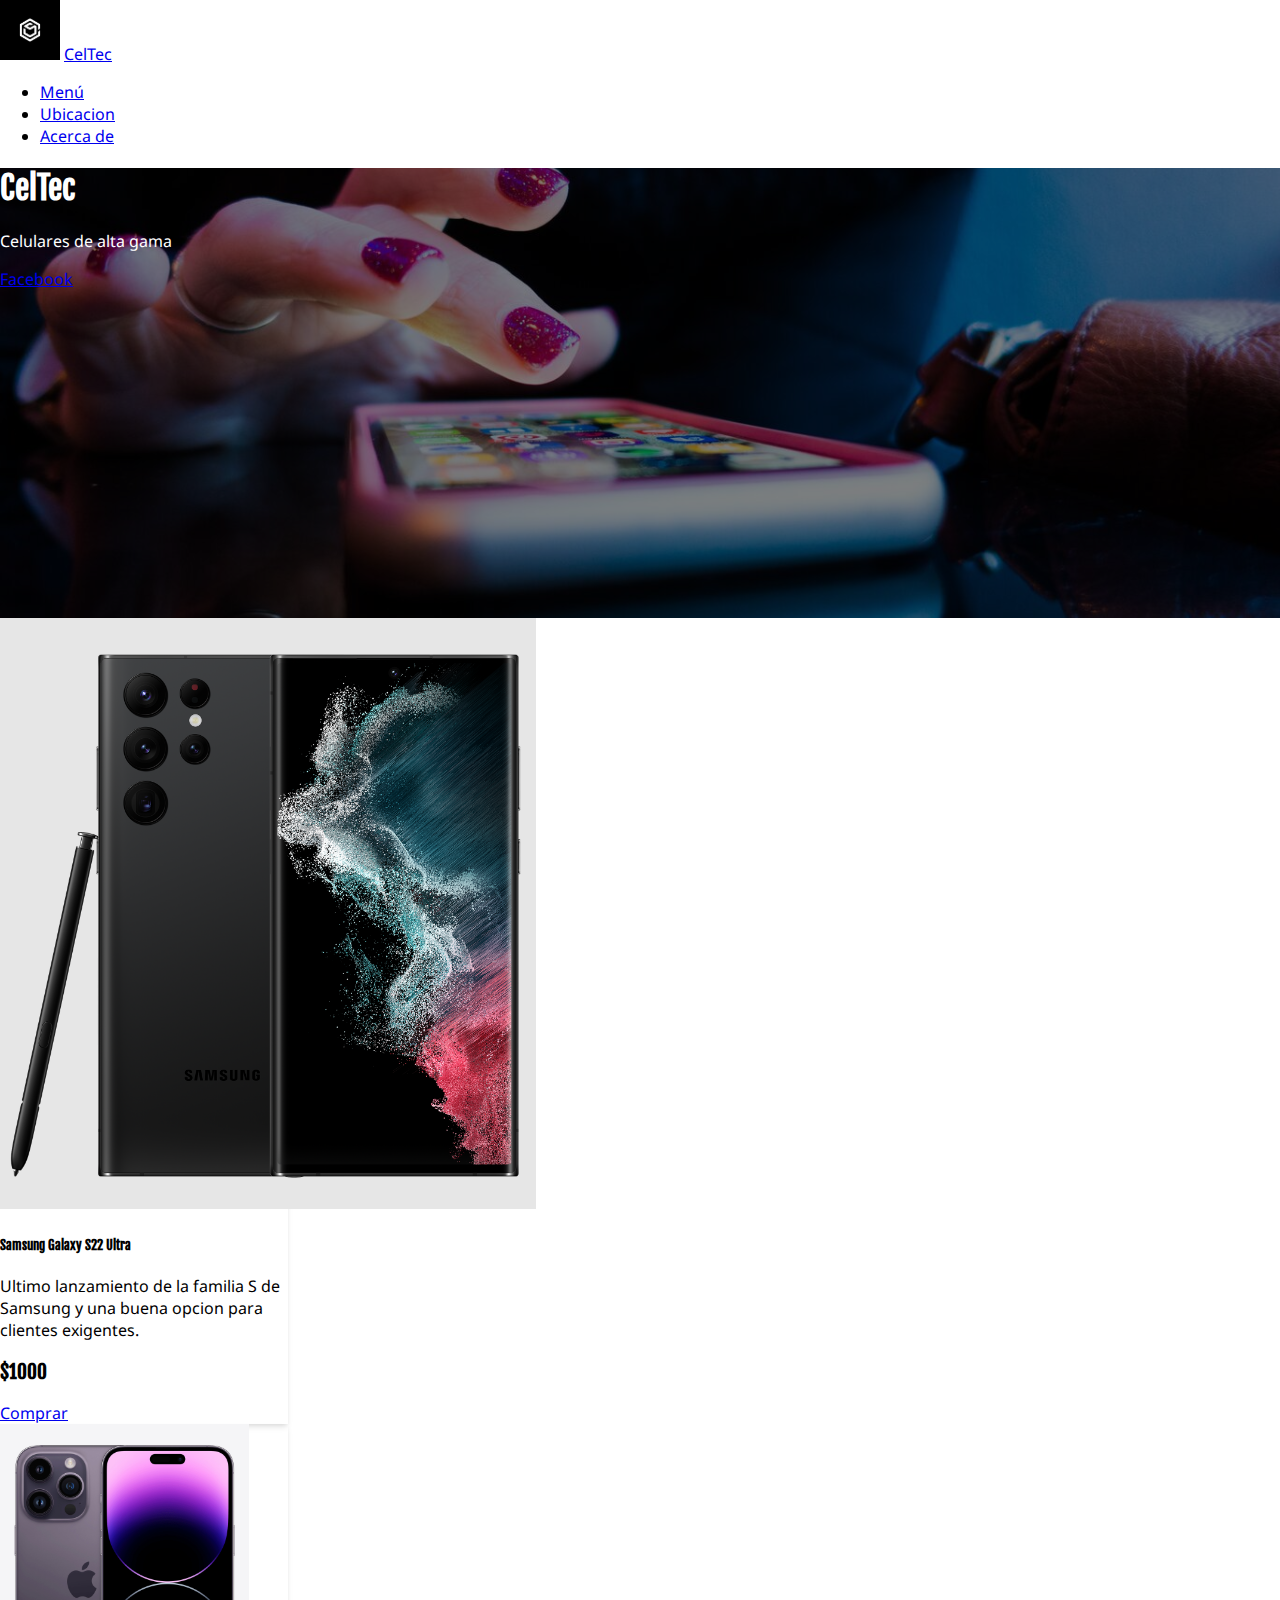
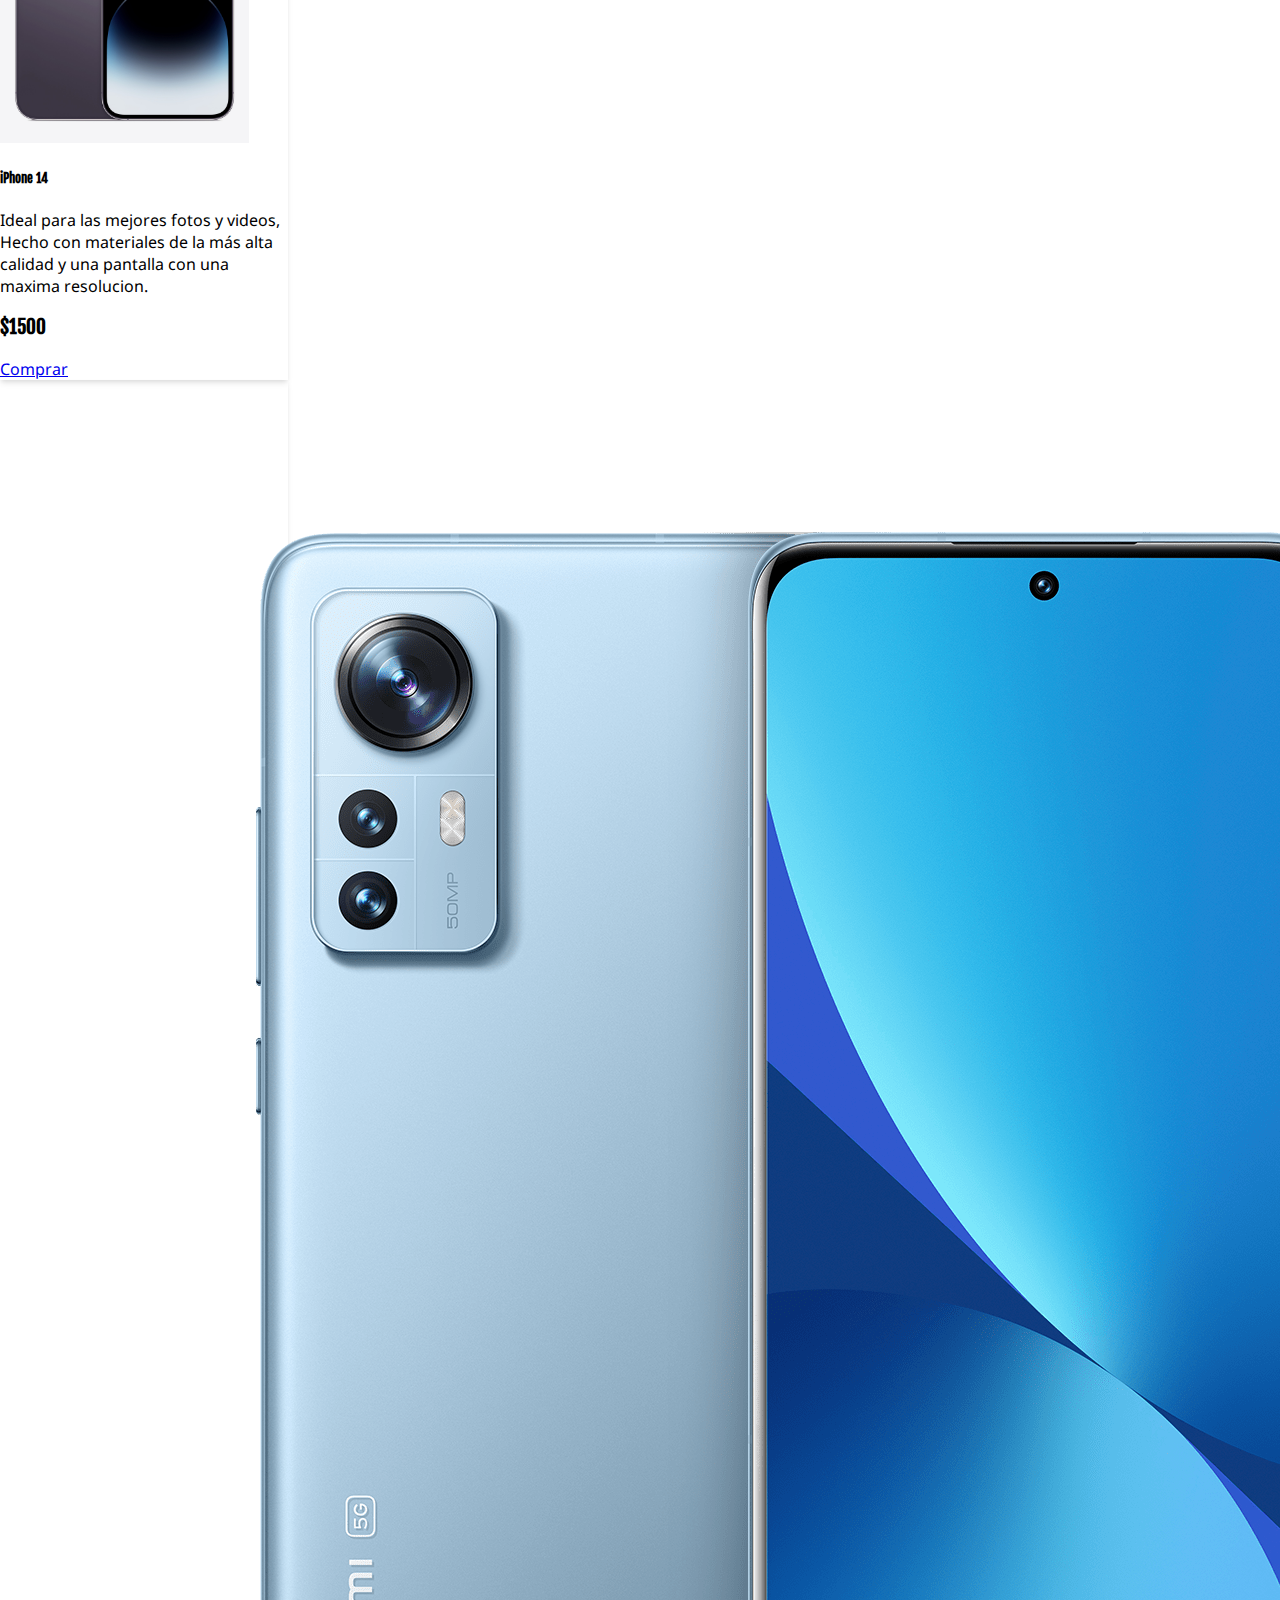
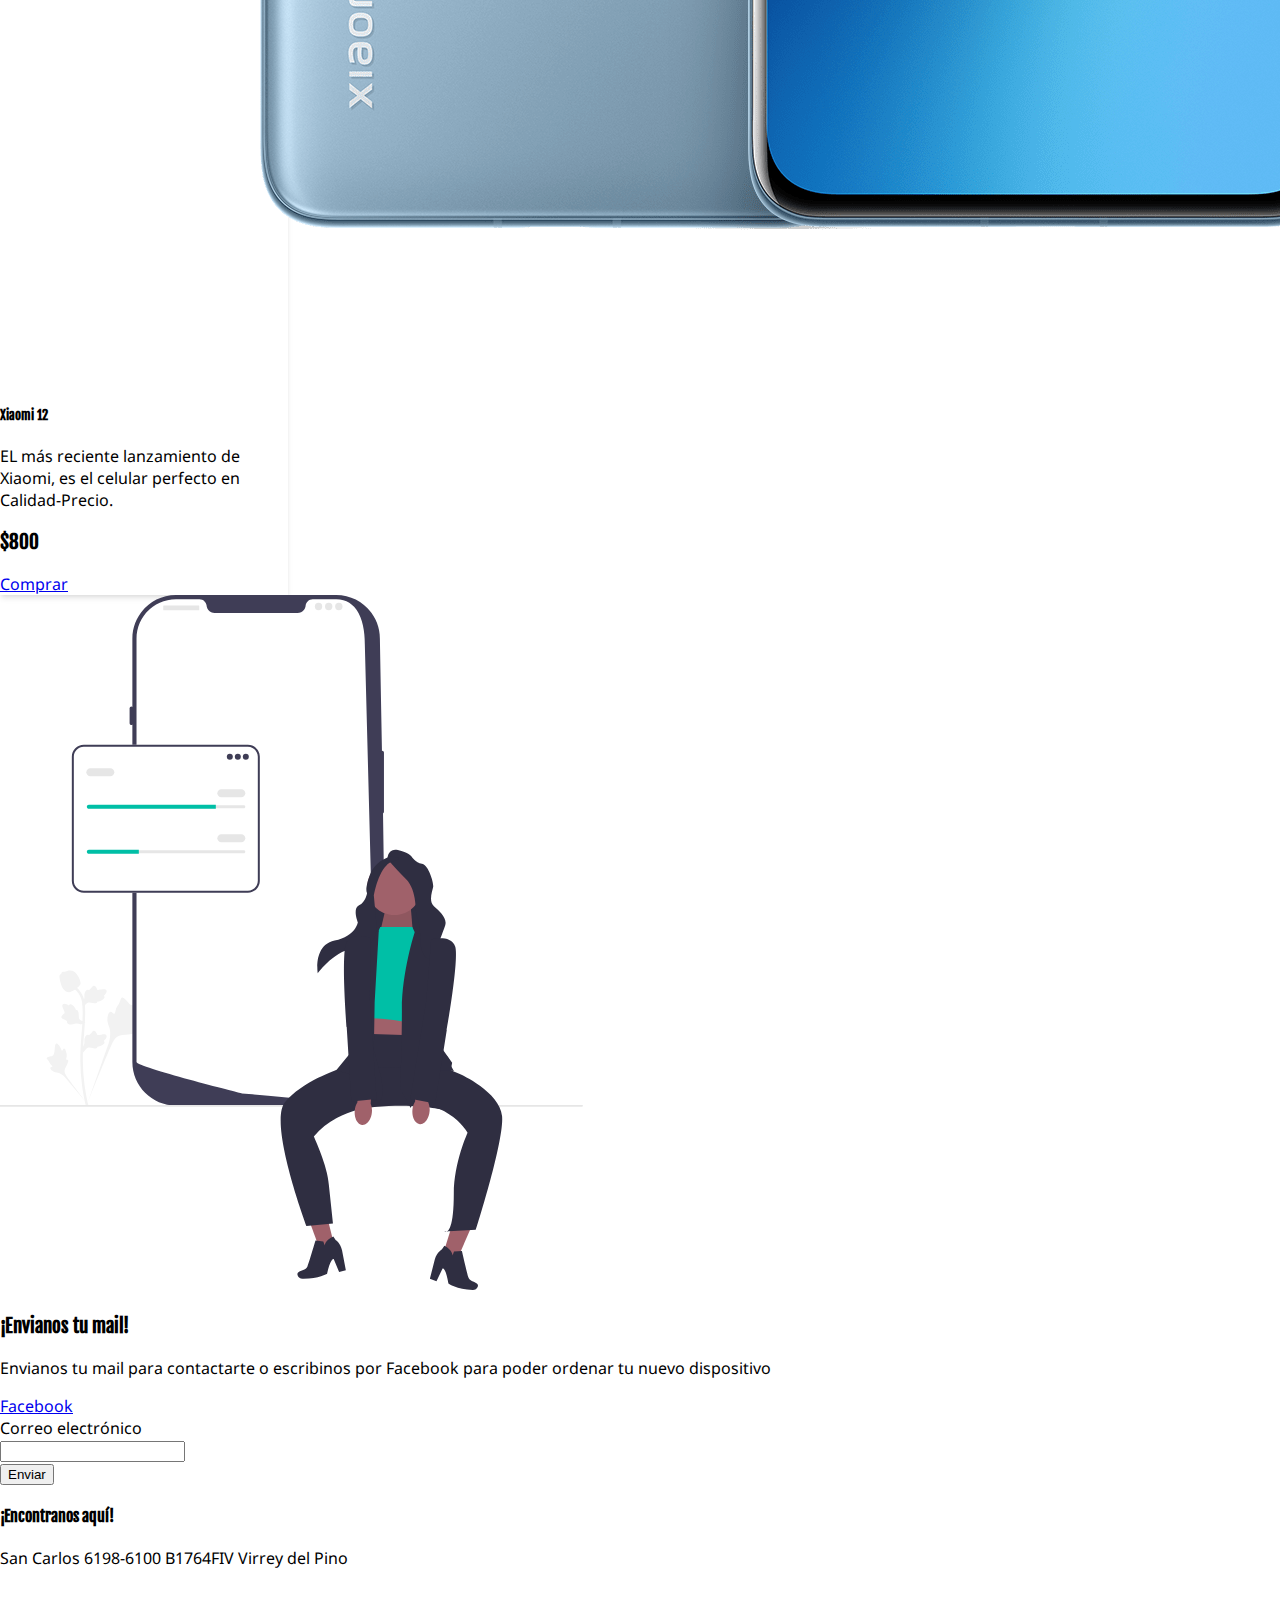
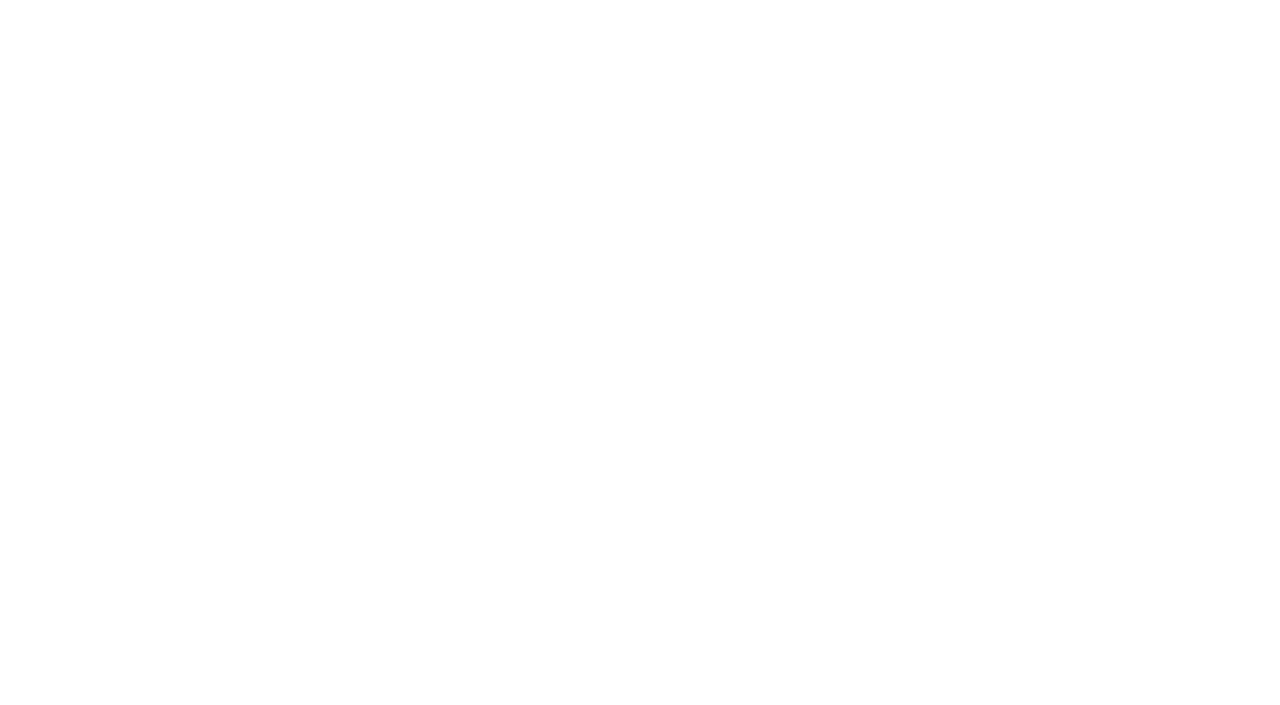
<file: index.html>
<!DOCTYPE html>
<html lang="en">
<head>
    <meta charset="UTF-8">
    <meta http-equiv="X-UA-Compatible" content="IE=edge">
    <meta name="viewport" content="width=device-width, initial-scale=1.0">
    <title>CelTec</title>
    <link href="https://cdn.jsdelivr.net/npm/bootstrap@5.2.1/dist/css/bootstrap.min.css" rel="stylesheet" integrity="sha384-iYQeCzEYFbKjA/T2uDLTpkwGzCiq6soy8tYaI1GyVh/UjpbCx/TYkiZhlZB6+fzT" crossorigin="anonymous">
    <link rel="stylesheet" href="style.css">
    <link href="https://fonts.googleapis.com/css2?family=Fjalla+One&family=Noto+Sans:wght@300&display=swap" rel="stylesheet">
</head>
    <body>
        <header>
        <nav class="navbar navbar-expand-lg bg-black navbar-dark">
            <img src="fotos/Logo CelTec.png" width="60">
            <a class="navbar-brand" href="#">CelTec</a>
            <ul class="nav">
                <li class="nav-item">
                    <a class="nav-link active" aria-current="page" href="#">Menú</a>
                </li>
                <li class="nav-item">
                    <a class="nav-link" href="#mapa">Ubicacion
                    </a>
                </li>
                <li class="nav-item">
                <a class="nav-link" href="acervade.html">Acerca de</a>
                </li>
            </ul>
        </nav>
        <div class="cover d-flex justify-content-center align-items-center flex-column">
            <h1>
                CelTec
            </h1>

            <p>
                Celulares de alta gama
            </p>
            <a href="https://www.facebook.com/profile.php?id=100087559790359" class="btn btn-primary">Facebook</a>
        </div>
    </header>

    <section>
        <div class="container mt-5 mb-5">
            <div class="row justify-content-center">
            <div class="card" style="width: 18rem;">
                <img src="fotos/S22 Ultra.png" class="card-img-top" alt="Samsung Galaxy S22 Ultra">
                <div class="card-body">
                  <h5 class="card-title">Samsung Galaxy S22 Ultra</h5>
                  <p class="card-text">Ultimo lanzamiento de la familia S de Samsung y una buena opcion para clientes exigentes.</p>
                  <h3>$1000</h3>
                  <a href="S22Ultra.html" class="btn btn-primary">Comprar</a>
                </div>
              </div>
            </div>
        <div class="container mt-5 mb-5">
            <div class="row justify-content-center">
            <div class="card" style="width: 18rem;">
                <img src="fotos/iphone 14.png" class="card-img-top" alt="iphone 14">
                <div class="card-body">
                  <h5 class="card-title">iPhone 14</h5>
                  <p class="card-text">Ideal para las mejores fotos y videos, Hecho con materiales de la más alta calidad y una pantalla con una maxima resolucion. </p>
                  <h3>$1500</h3>
                  <a href="Iphone14.html" class="btn btn-primary">Comprar</a>
                </div>
            </div>
              </div>
        </div>
        <div class="container mt-5 mb-5">
            <div class="row justify-content-center">
            <div class="card" style="width: 18rem;">
                <img src="fotos/Xiaomi12_Blue.png" class="card-img-top" alt="xiaomi 12">
                <div class="card-body">
                  <h5 class="card-title">Xiaomi 12</h5>
                  <p class="card-text">EL más reciente lanzamiento de Xiaomi, es el celular perfecto en Calidad-Precio.</p>
                  <h3>$800</h3>
                  <a href="Xiaomi12.html" class="btn btn-primary">Comprar</a>
                </div>
              </div>
            </div>
        </div>
        </div>
    </section>
    <section>
        <div class="container mt-5 mb-5">
            <div class="row">
                <div class="col-12 col-sm-6 col-lg-5">
                    <img
                    src="/fotos/Celular.svg" />
                </div>
                <div class="col-12 col-sm-6">
                    <h3>¡Envianos tu mail!</h3>
                    <p>Envianos tu mail para contactarte o escribinos por Facebook para poder ordenar tu nuevo dispositivo</p>
                    <a href="https://www.facebook.com/profile.php?id=100087559790359"> Facebook </a>
                </div>
                
            </div>
            <form action="">
                <label for="email">Correo electrónico</label>
                <div class="d-flex">
                <div class="flex-fill mr-4">
                <input type="email" id="email" class="form-control" />
                 </div>
                 <button type="submit" class="btn btn-primary"> 
                    Enviar
                 </button>
                </div>
            </form>
        </div>
    </section>
    <section>
        <div class="container mt-5 mb-5 text-center" id="mapa">
            <h4>
                ¡Encontranos aquí!
            </h4>
            <p>
                San Carlos 6198-6100
B1764FIV Virrey del Pino
            </p>
            <div class="responsive-iframe">
            <iframe src="https://www.google.com/maps/embed?pb=!1m14!1m12!1m3!1d204.51403138855449!2d-58.69925391755172!3d-34.900815159043006!2m3!1f0!2f0!3f0!3m2!1i1024!2i768!4f13.1!5e0!3m2!1ses-419!2sar!4v1668410678834!5m2!1ses-419!2sar" width="600" height="450" style="border:0;" allowfullscreen="" loading="lazy" referrerpolicy="no-referrer-when-downgrade"></iframe> 
            </div>
        </div>
    </section>
    </body>
</html>
</file>
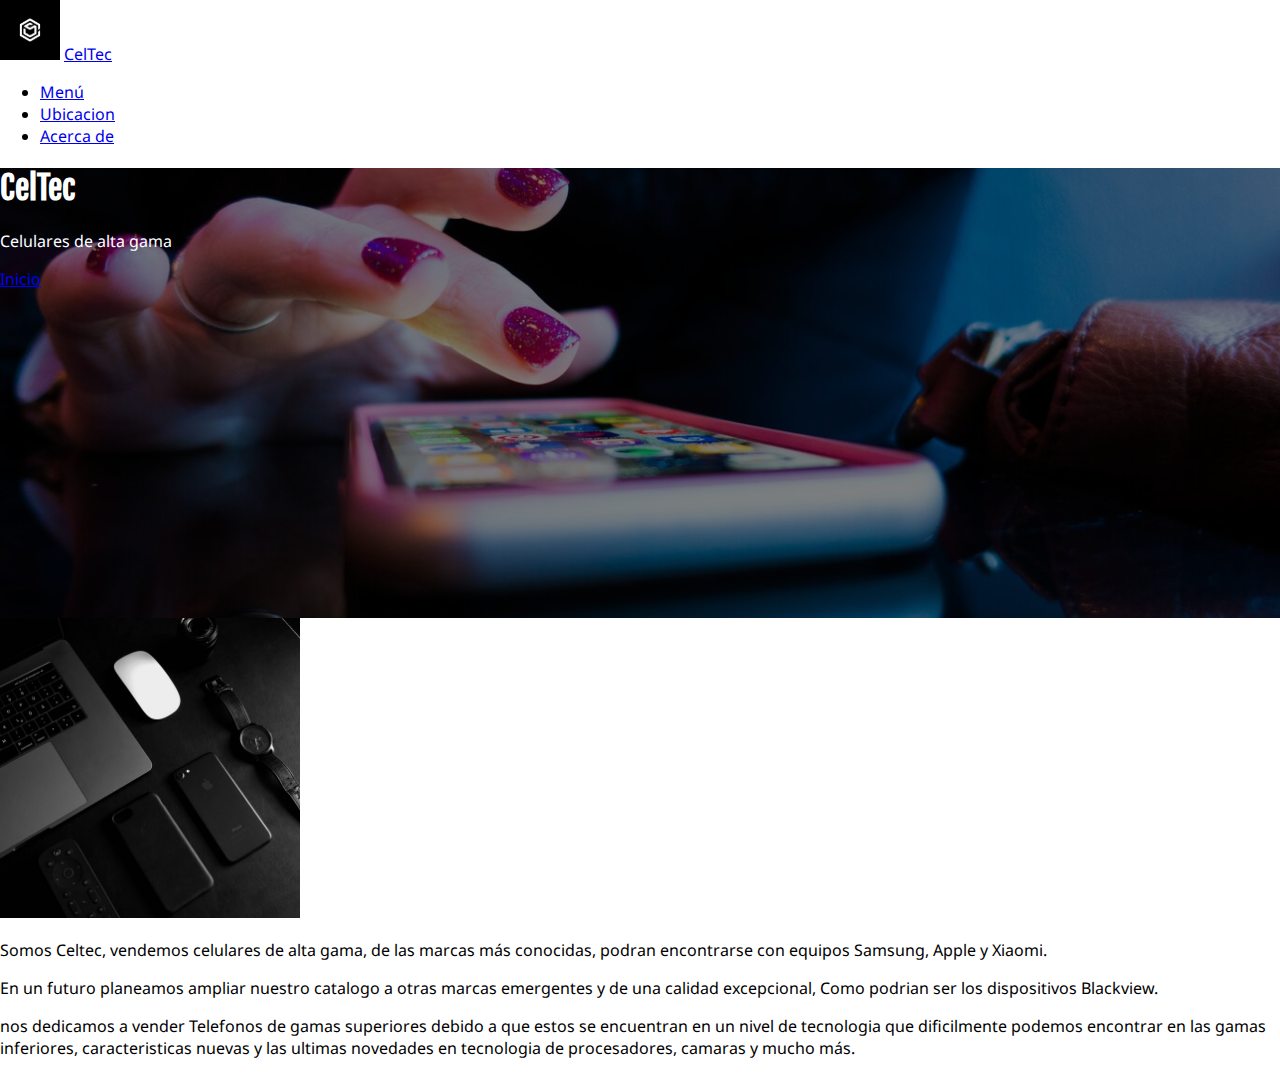
<file: acervade.html>
<!DOCTYPE html>
<html lang="en">
<head>
    <meta charset="UTF-8">
    <meta http-equiv="X-UA-Compatible" content="IE=edge">
    <meta name="viewport" content="width=device-width, initial-scale=1.0">
    <title>Celtec</title>
    <link href="https://cdn.jsdelivr.net/npm/bootstrap@5.2.1/dist/css/bootstrap.min.css" rel="stylesheet" integrity="sha384-iYQeCzEYFbKjA/T2uDLTpkwGzCiq6soy8tYaI1GyVh/UjpbCx/TYkiZhlZB6+fzT" crossorigin="anonymous">
    <link rel="stylesheet" href="style.css">
    <link href="https://fonts.googleapis.com/css2?family=Fjalla+One&family=Noto+Sans:wght@300&display=swap" rel="stylesheet">
</head>
<body>
    <header>
        <nav class="navbar navbar-expand-lg bg-black navbar-dark">
            <img src="fotos/Logo CelTec.png" width="60">
            <a class="navbar-brand" href="index.html">CelTec</a>
            <ul class="nav">
                <li class="nav-item">
                    <a class="nav-link active" aria-current="page" href="#">Menú</a>
                </li>
                <li class="nav-item">
                    <a class="nav-link" href="#mapa">Ubicacion
                    </a>
                </li>
                <li class="nav-item">
                <a class="nav-link" href="acervade.html">Acerca de</a>
                </li>
            </ul>
        </nav>
        <div class="cover d-flex justify-content-center align-items-center flex-column">
            <h1>
                CelTec
            </h1>

            <p>
                Celulares de alta gama
            </p>
            <a href="index.html" class="btn btn-primary">Inicio</a>
        </div>
    </header>
    <section>
        <div class="container mt-5 mb-5">
            <img src="fotos/rsz_1foto_iphone_7.jpg" alt=""
            height="300"
                class="float-end ml-4 mb-5"
            />
            <p>
                Somos Celtec, vendemos celulares de alta gama, de las marcas más conocidas, podran encontrarse con equipos Samsung,
                Apple y Xiaomi.
            </p>
              <p>
                En un futuro planeamos ampliar nuestro catalogo a otras marcas emergentes y de una calidad excepcional,
                 Como podrian ser los dispositivos Blackview.
              </p>
              <p>
                nos dedicamos a vender Telefonos de gamas superiores debido a que estos se encuentran en un nivel de tecnologia que
                dificilmente podemos encontrar en las gamas inferiores, caracteristicas nuevas y las ultimas novedades
                en tecnologia de procesadores, camaras y mucho más.
              </p>
        </div>
    </section>
    <section>
        <div class="container mt-5 mb-5">
            <div class="product-stripe">
                <div class="stripe-container">
                    <div class="image-container" style="background-image: (fotos/S22 Ultra)">

                    </div>
                </div>
            </div>
        </div>
    </section>
</body>
</html>
</file>
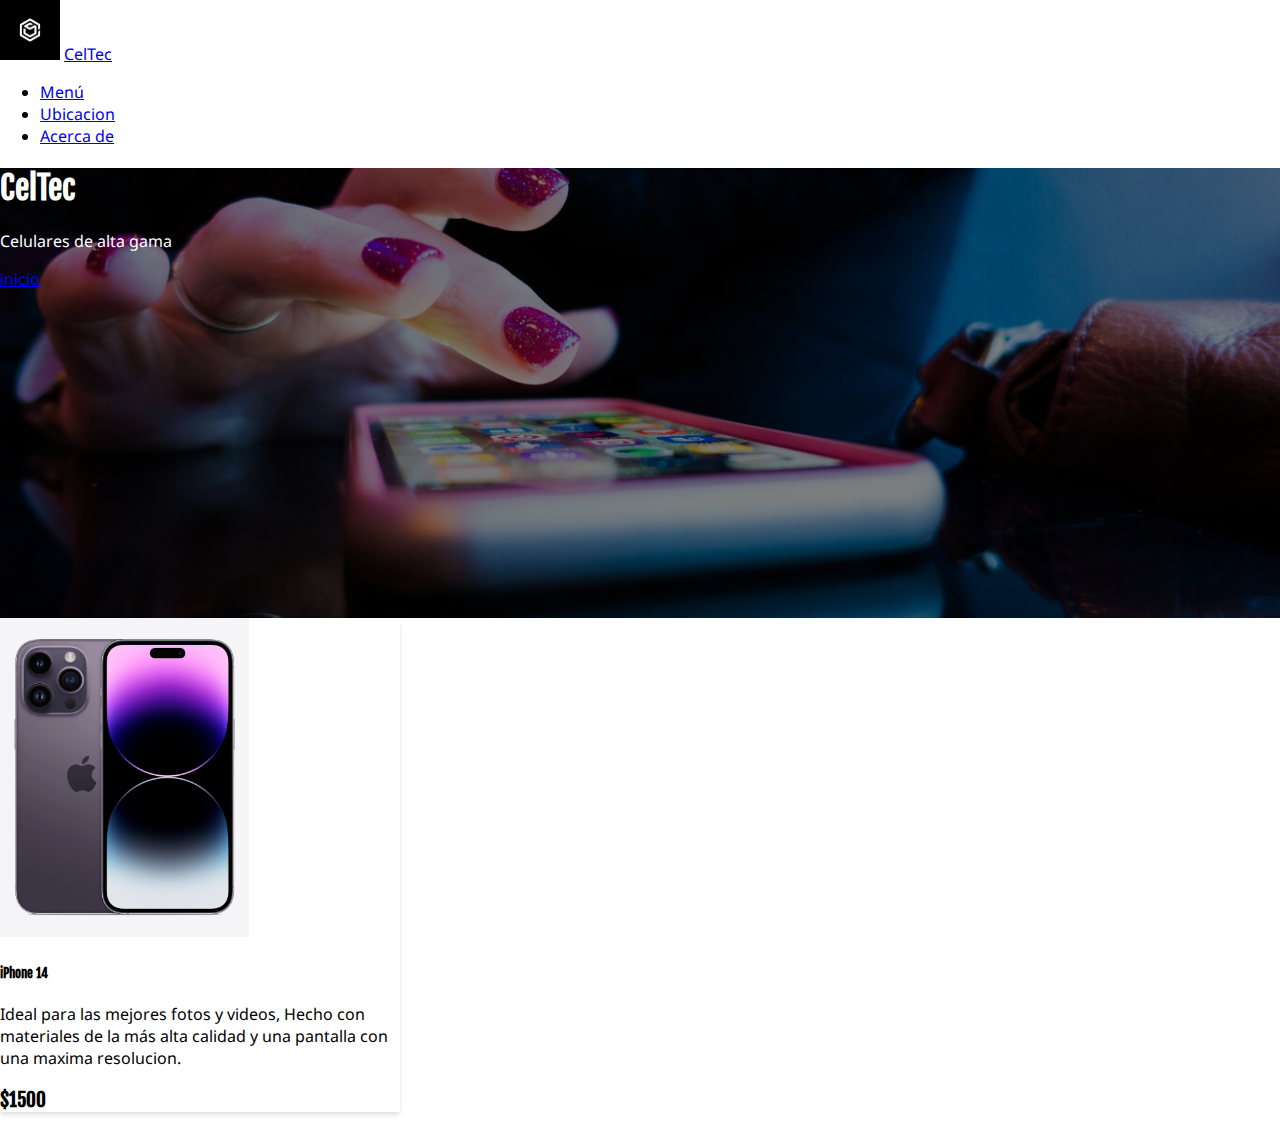
<file: Iphone14.html>
<!DOCTYPE html>
<html lang="en">
<head>
    <meta charset="UTF-8">
    <meta http-equiv="X-UA-Compatible" content="IE=edge">
    <meta name="viewport" content="width=device-width, initial-scale=1.0">
    <title>Iphone 14</title>
    <link href="https://cdn.jsdelivr.net/npm/bootstrap@5.2.1/dist/css/bootstrap.min.css" rel="stylesheet" integrity="sha384-iYQeCzEYFbKjA/T2uDLTpkwGzCiq6soy8tYaI1GyVh/UjpbCx/TYkiZhlZB6+fzT" crossorigin="anonymous">
    <link rel="stylesheet" href="style.css">
    <link href="https://fonts.googleapis.com/css2?family=Fjalla+One&family=Noto+Sans:wght@300&display=swap" rel="stylesheet">
</head>

<body>
    
    <header>
        <nav class="navbar navbar-expand-lg bg-black navbar-dark">
            <img src="fotos/Logo CelTec.png" width="60">
            <a class="navbar-brand" href="index.html">CelTec</a>
            
            <ul class="nav">
                <li class="nav-item">
                    <a class="nav-link active" aria-current="page" href="#">Menú</a>
                </li>
                <li class="nav-item">
                    <a class="nav-link" href="#">Ubicacion
                    </a>
                </li>
                <li class="nav-item">
                <a class="nav-link" href="acervade.html">Acerca de</a>
                </li>
            </ul>
        </nav>
        <div class="cover d-flex justify-content-center align-items-center flex-column">
            <h1>
                CelTec
            </h1>

            <p>
                Celulares de alta gama
            </p>
            <a href="index.html" class="btn btn-primary">inicio</a>
            
        </div>
        <div class="container mt-5 mb-5">
            <div class="row justify-content-center">
            <div class="card" style="width: 25rem;">
                <img src="fotos/iphone 14.png" class="card-img-top" alt="iphone 14">
                <div class="card-body">
                  <h5 class="card-title">iPhone 14</h5>
                  <p class="card-text">Ideal para las mejores fotos y videos, Hecho con materiales de la más alta calidad y una pantalla con una maxima resolucion. </p>
                  <h3>$1500</h3>
                  
                </div>
            </div>
              </div>
        </div>

</body>
</html>
</file>
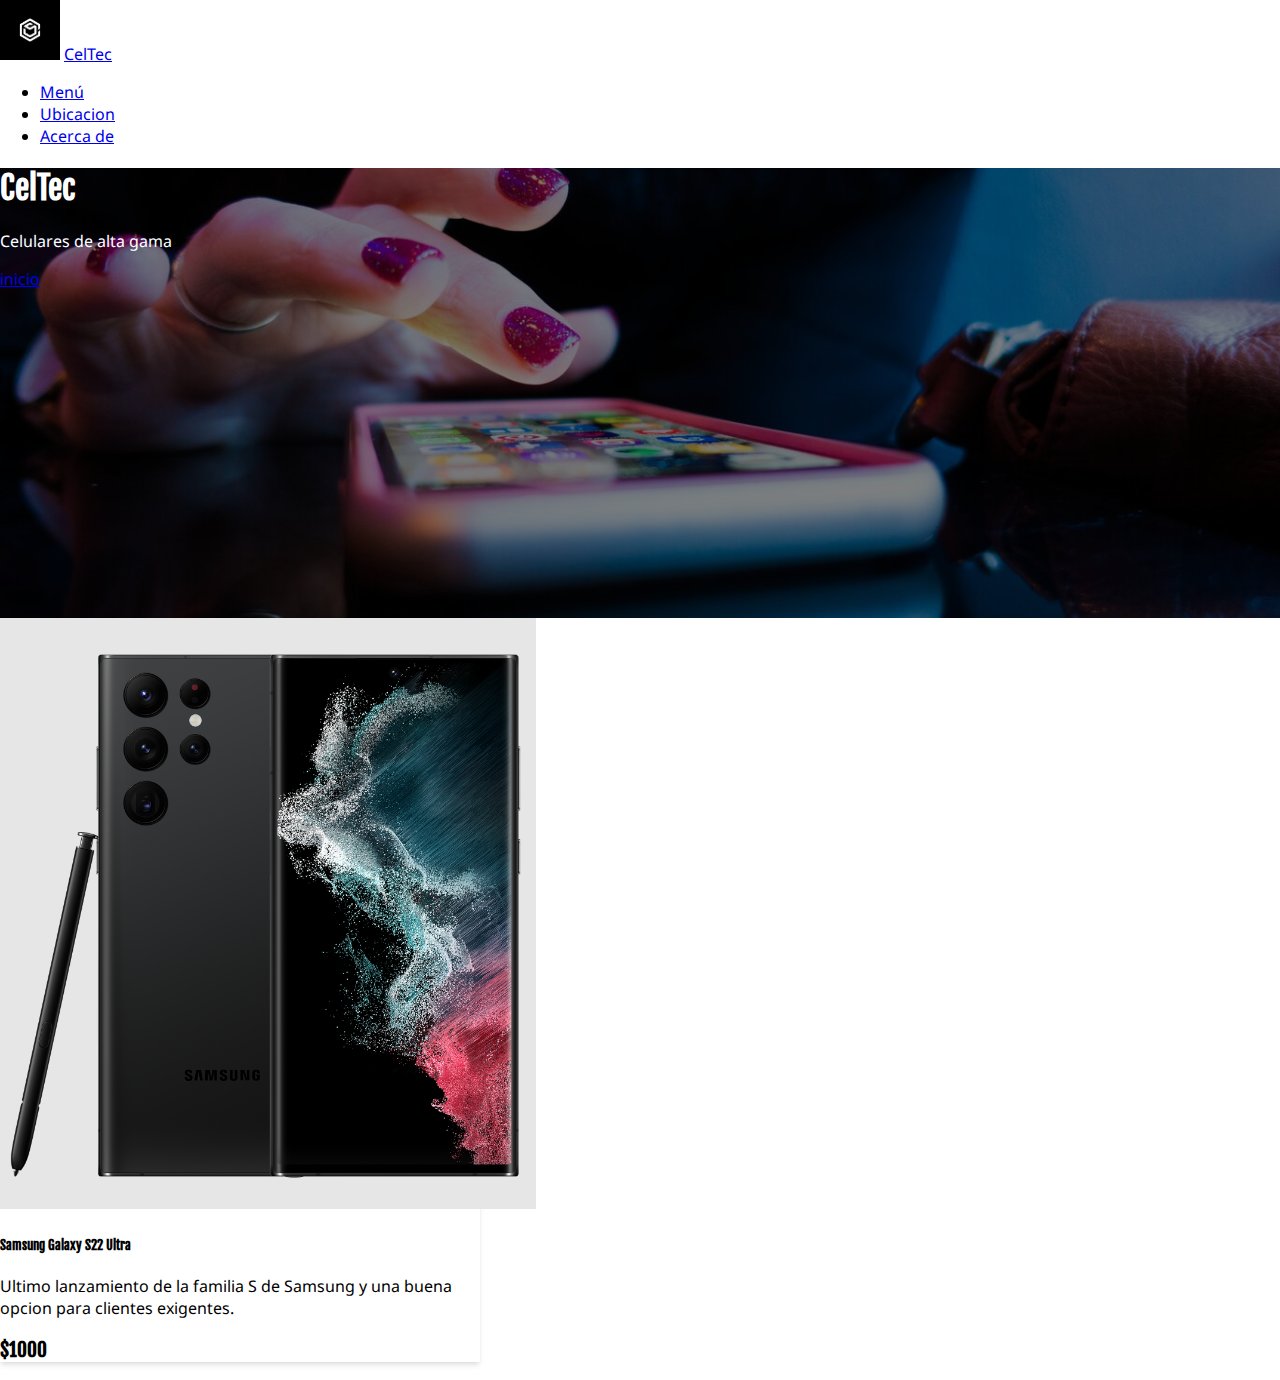
<file: S22Ultra.html>
<!DOCTYPE html>
<html lang="en">
<head>
    <meta charset="UTF-8">
    <meta http-equiv="X-UA-Compatible" content="IE=edge">
    <meta name="viewport" content="width=device-width, initial-scale=1.0">
    <title>S22 Ultra</title>
    <link href="https://cdn.jsdelivr.net/npm/bootstrap@5.2.1/dist/css/bootstrap.min.css" rel="stylesheet" integrity="sha384-iYQeCzEYFbKjA/T2uDLTpkwGzCiq6soy8tYaI1GyVh/UjpbCx/TYkiZhlZB6+fzT" crossorigin="anonymous">
    <link rel="stylesheet" href="style.css">
    <link href="https://fonts.googleapis.com/css2?family=Fjalla+One&family=Noto+Sans:wght@300&display=swap" rel="stylesheet">
</head>
<body>
    <header>
        <nav class="navbar navbar-expand-lg bg-black navbar-dark">
            <img src="fotos/Logo CelTec.png" width="60">
            <a class="navbar-brand" href="index.html">CelTec</a>
            
            <ul class="nav">
                <li class="nav-item">
                    <a class="nav-link active" aria-current="page" href="#">Menú</a>
                </li>
                <li class="nav-item">
                    <a class="nav-link" href="#">Ubicacion
                    </a>
                </li>
                <li class="nav-item">
                <a class="nav-link" href="acervade.html">Acerca de</a>
                </li>
            </ul>
        </nav>
        <div class="cover d-flex justify-content-center align-items-center flex-column">
            <h1>
                CelTec
            </h1>

            <p>
                Celulares de alta gama
            </p>
            <a href="index.html" class="btn btn-primary">inicio</a>
            
        </div>
        <section>
            <div class="container mt-5 mb-5">
                <div class="row justify-content-around">
                <div class="card" style="width: 30rem;">
                    <img src="fotos/S22 Ultra.png" class="card-img-top" alt="Samsung Galaxy S22 Ultra">
                    <div class="card-body">
                      <h5 class="card-title">Samsung Galaxy S22 Ultra</h5>
                      <p class="card-text">Ultimo lanzamiento de la familia S de Samsung y una buena opcion para clientes exigentes.</p>
                      <h3>$1000</h3>
                      
                    </div>
                  </div>
                </div> 
        </section>
    
</body>
</html>
</file>
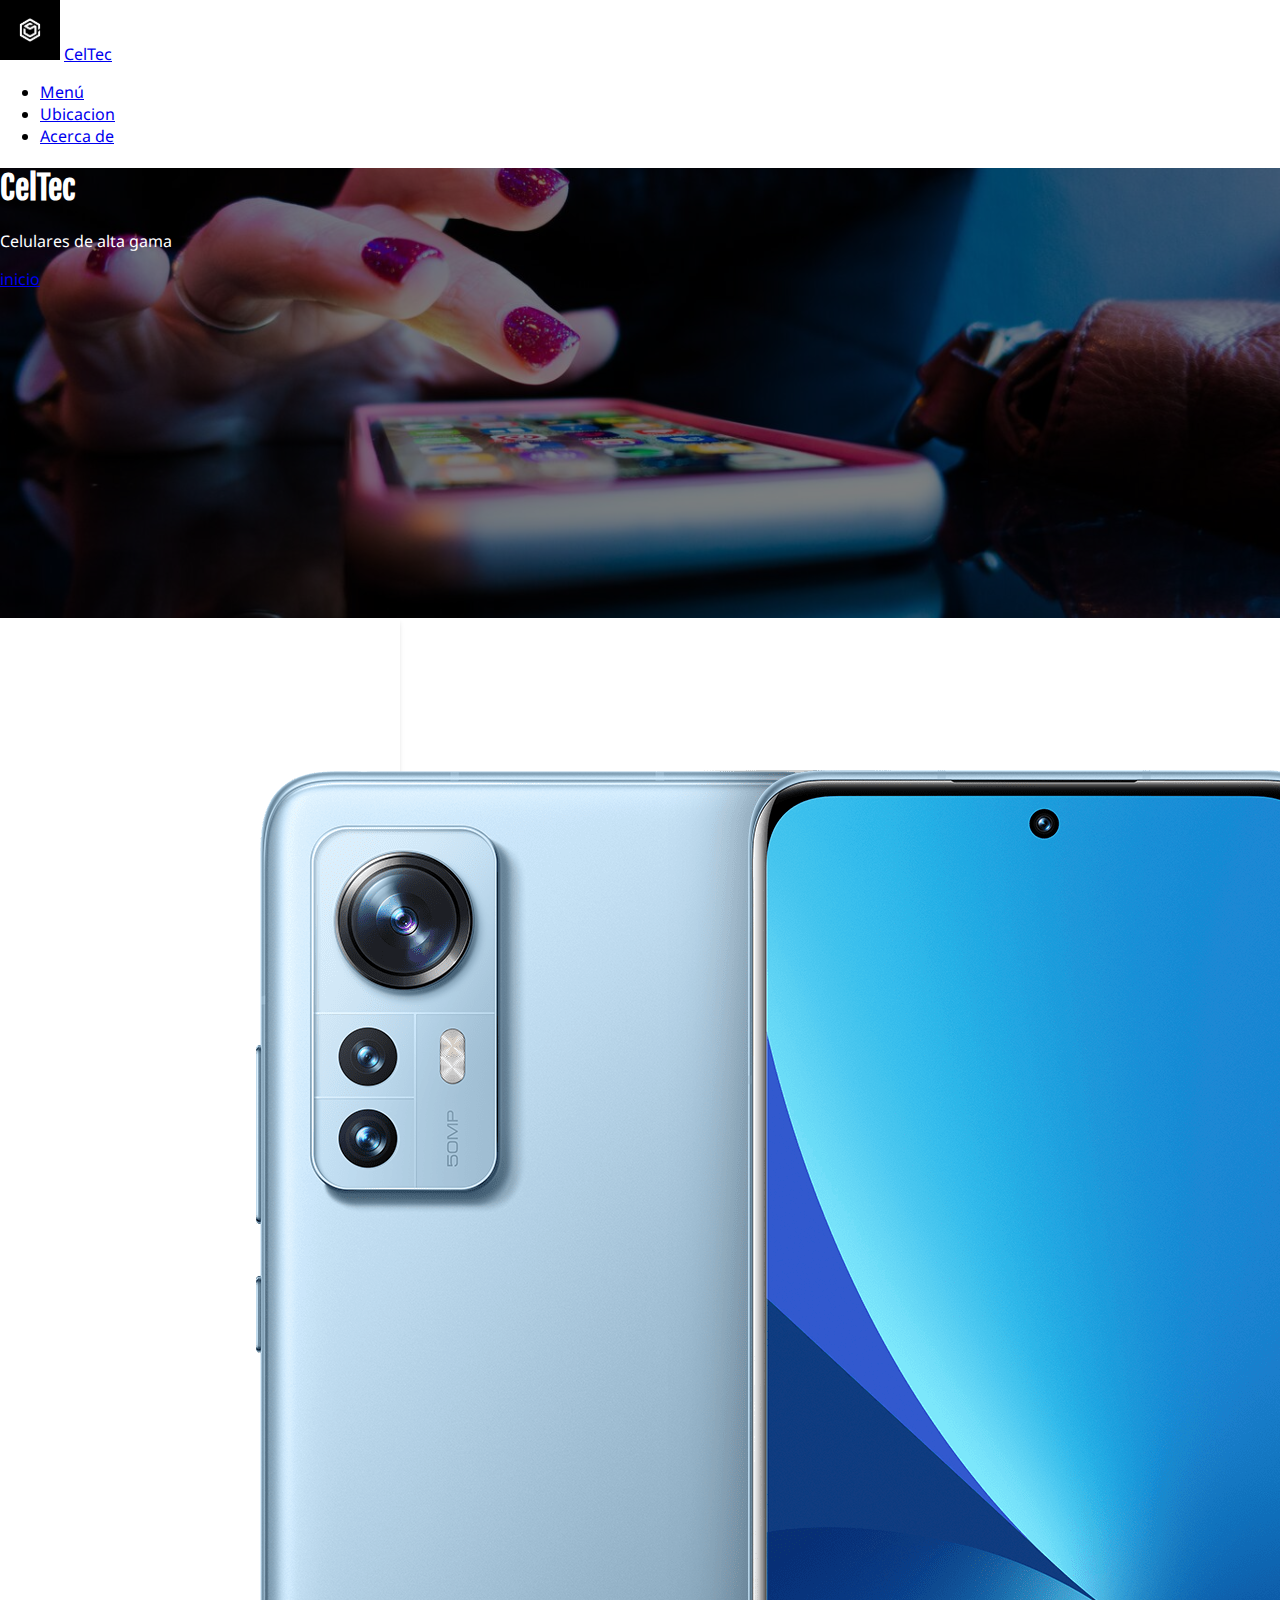
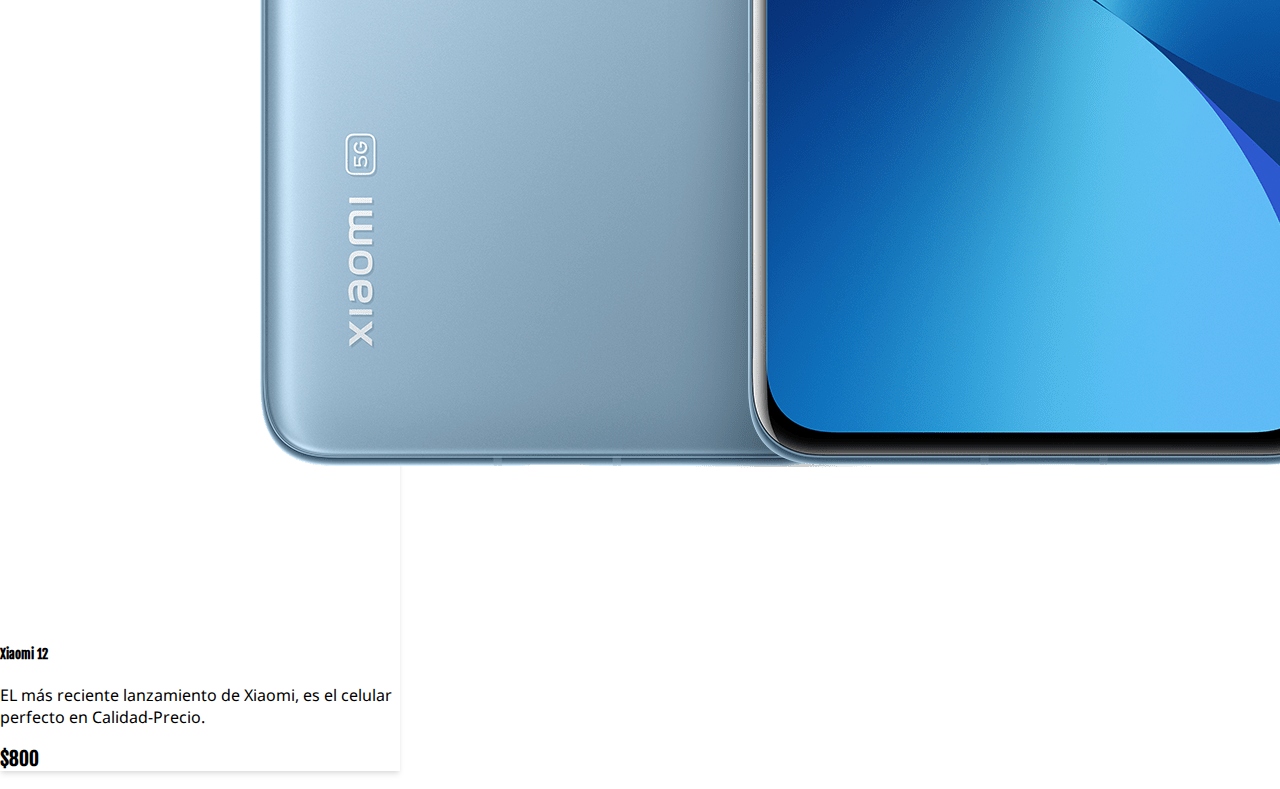
<file: Xiaomi12.html>
<!DOCTYPE html>
<html lang="en">
<head>
    <meta charset="UTF-8">
    <meta http-equiv="X-UA-Compatible" content="IE=edge">
    <meta name="viewport" content="width=device-width, initial-scale=1.0">
    <title>Xiaomi 12</title>
    <link href="https://cdn.jsdelivr.net/npm/bootstrap@5.2.1/dist/css/bootstrap.min.css" rel="stylesheet" integrity="sha384-iYQeCzEYFbKjA/T2uDLTpkwGzCiq6soy8tYaI1GyVh/UjpbCx/TYkiZhlZB6+fzT" crossorigin="anonymous">
    <link rel="stylesheet" href="style.css">
    <link href="https://fonts.googleapis.com/css2?family=Fjalla+One&family=Noto+Sans:wght@300&display=swap" rel="stylesheet">
</head>
<body>

    <header>
        <nav class="navbar navbar-expand-lg bg-black navbar-dark">
            <img src="fotos/Logo CelTec.png" width="60">
            <a class="navbar-brand" href="index.html">CelTec</a>
            
            <ul class="nav">
                <li class="nav-item">
                    <a class="nav-link active" aria-current="page" href="#">Menú</a>
                </li>
                <li class="nav-item">
                    <a class="nav-link" href="#">Ubicacion
                    </a>
                </li>
                <li class="nav-item">
                <a class="nav-link" href="acervade.html">Acerca de</a>
                </li>
            </ul>
        </nav>
        <div class="cover d-flex justify-content-center align-items-center flex-column">
            <h1>
                CelTec
            </h1>

            <p>
                Celulares de alta gama
            </p>
            <a href="index.html" class="btn btn-primary">inicio</a>
        </header>


    <div class="container mt-5 mb-5">
        <div class="row justify-content-center">
        <div class="card" style="width: 25rem;">
            <img src="fotos/Xiaomi12_Blue.png" class="card-img-top" alt="xiaomi 12">
            <div class="card-body">
              <h5 class="card-title">Xiaomi 12</h5>
              <p class="card-text">EL más reciente lanzamiento de Xiaomi, es el celular perfecto en Calidad-Precio.</p>
              <h3>$800</h3>
              
            </div>
          </div>
        </div>
    </div>
    
</body>
</html>
</file>
<file: style.css>
body {
    margin: 0em;
    font-family: 'Noto Sans', sans-serif;
}
    h1,h2,h3,h4,h5{
        font-family: 'Fjalla One', sans-serif;
    }
.cover {
    height: 450px;
    background-image:url(fotos/Portada_celtec.jpg);
    color: white;
    background-size: cover;
    background-position: center;
    background-color: rgba(0, 0, 0, 0.5);
    background-blend-mode: darken;
}

.card{
    border: 0 !important;
    box-shadow: 0 4px 6px -1px rgba(0, 0, 0, 0.1), 0 2px 4px -1px rgba(0, 0, 0, 0.06);
}

.responsive-iframe{
position:relative;
padding-top:56.25%;
}
.responsive-iframe iframe{
    position:absolute;
    top:0;
    left:0;
    width:100%;
}
</file>
